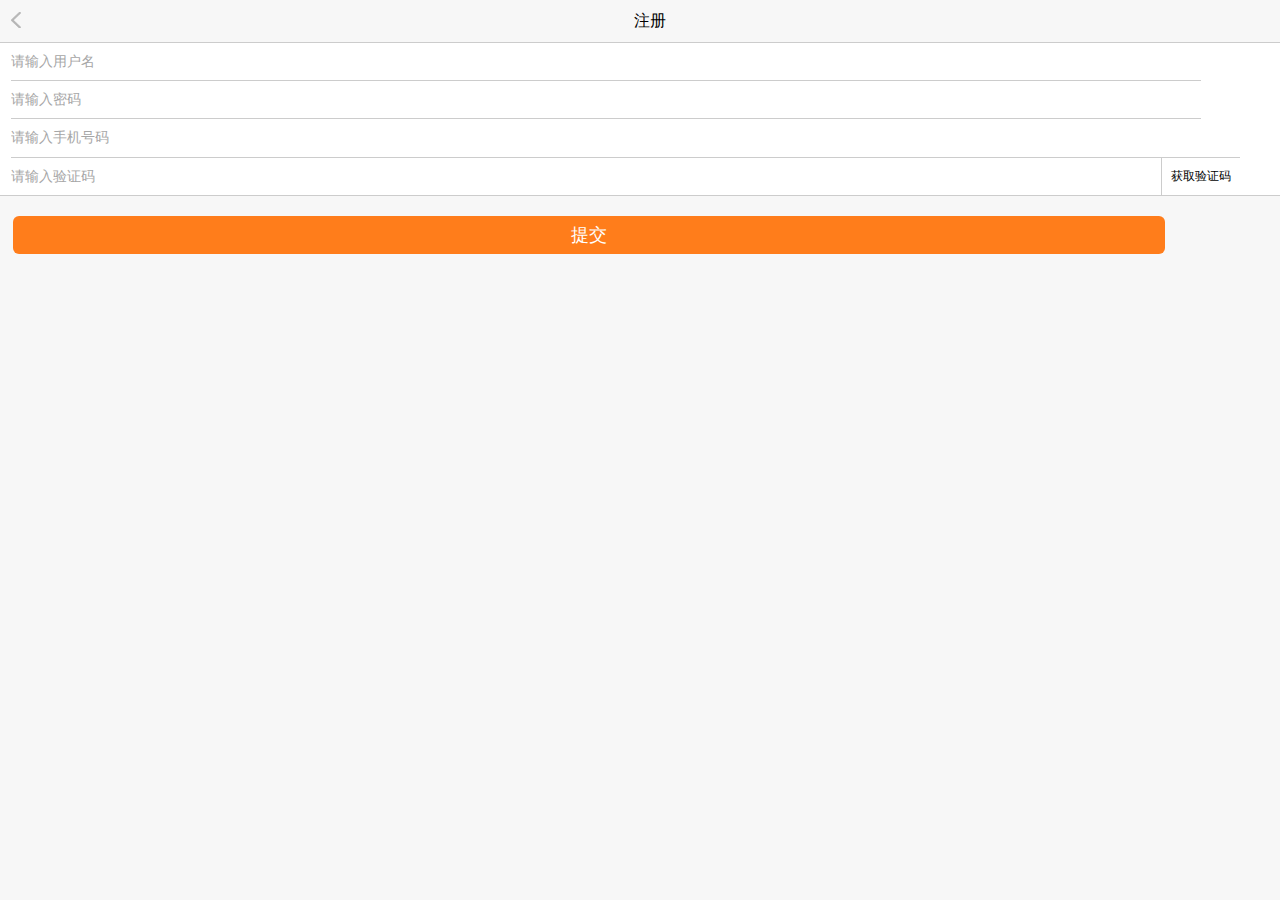
<file: 项目/首页/html/dengluzhuce/add.html>
<!DOCTYPE html>
<html>
	<head>
		<meta charset="UTF-8">
		<title></title>
		<meta name="viewport" content="initial-scale=1.0, maximum-scale=1.0, user-scalable=no" />
		<link rel="stylesheet" type="text/css" href="../../css/dengluzhuce/add.css"/>
	</head>
	<body>
		<div class="warp">
			<header>
			
					<img src="../../img/denglu/c_03.png"/>
			
				
				<h2>注册</h2>
			</header>
			<section>
				<div class="main1">
					<div class="main1_one">
						<input type="text" placeholder="请输入用户名" />
					</div>
				</div>
				<div class="main2">
					<div class="main2_one">
						<input type="text" placeholder="请输入密码" />
					</div>
				</div>
				<div class="main3">
					<div class="main3_one">
						<input type="text" placeholder="请输入手机号码" />
					</div>
				</div>
				<div class="main4">
					<div class="main4_one">
						<input type="text" placeholder="请输入验证码" />
						
							<h2>获取验证码</h2>
						
					</div>
				</div>
					<div class="main5">
					<div class="main5_one">
						<h2>提交</h2>
					</div>
				</div>
			</section>
		</div>
	</body>
</html>
</file>
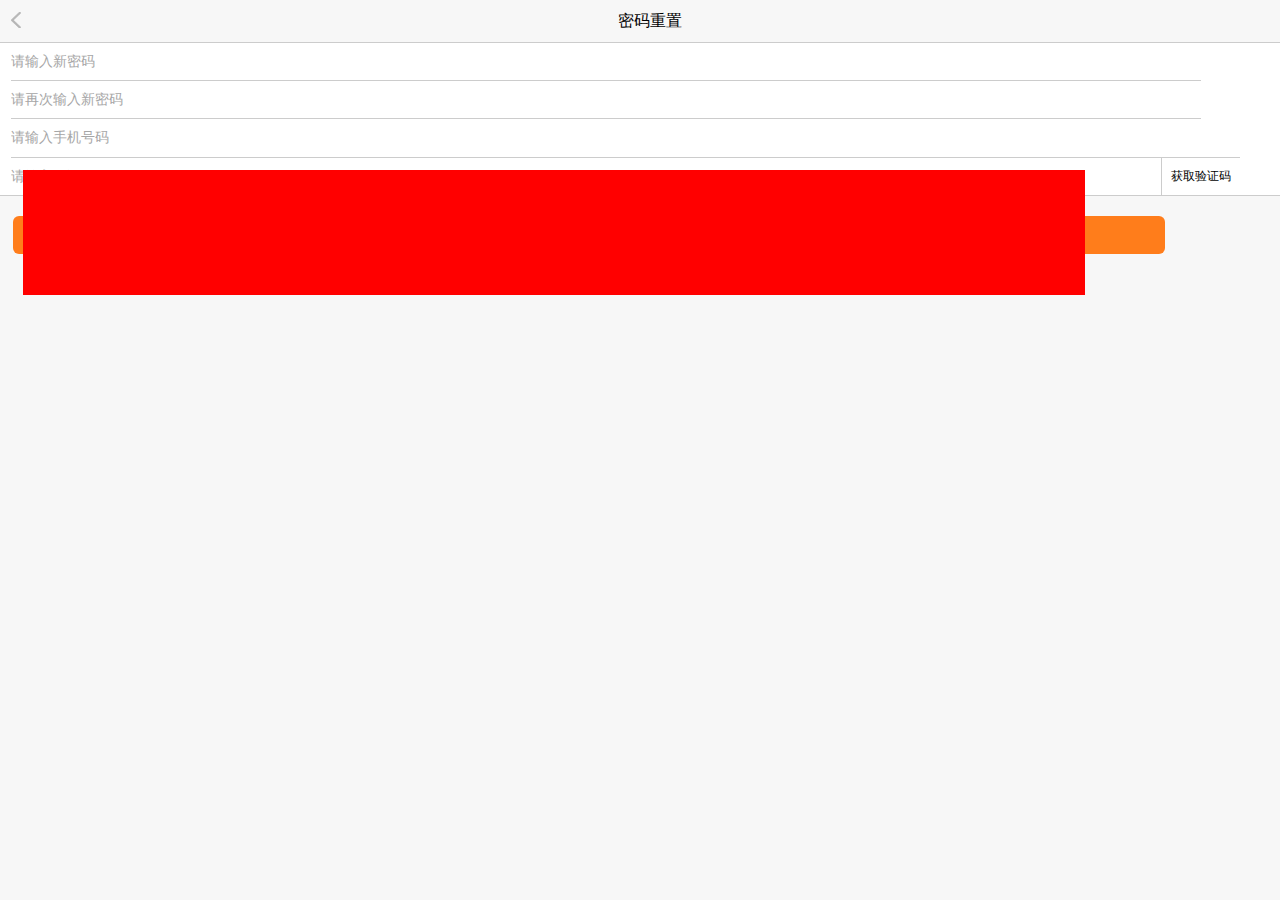
<file: 项目/首页/html/dengluzhuce/reseat.html>
<!DOCTYPE html>
<html>

	<head>
		<meta charset="UTF-8">
		<title></title>
		<meta name="viewport" content="initial-scale=1.0, maximum-scale=1.0, user-scalable=no" />
		<link rel="stylesheet" type="text/css" href="../../css/dengluzhuce/reseat.css" />
	</head>

	<body>
		<div class="warp">
			<header>

				<img src="../../img/denglu/c_03.png" />

				<h2>密码重置</h2>
			</header>
			<section>
				<div class="main1">
					<div class="main1_one">
						<input type="text" placeholder="请输入新密码" />
					</div>
				</div>
				<div class="main2">
					<div class="main2_one">
						<input type="text" placeholder="请再次输入新密码" />
					</div>
				</div>
				<div class="main3">
					<div class="main3_one">
						<input type="text" placeholder="请输入手机号码" />
					</div>
				</div>
				<div class="main4">
					<div class="main4_one">
						<input type="text" placeholder="请输入验证码" />

						<h2>获取验证码</h2>

					</div>
				</div>
				<div class="main5">
					<div class="main5_one">
						<h2>提交</h2>
					</div>
				</div>
				<div class="reset_lose">

				</div>
			</section>
		</div>
	</body>

</html>
</file>
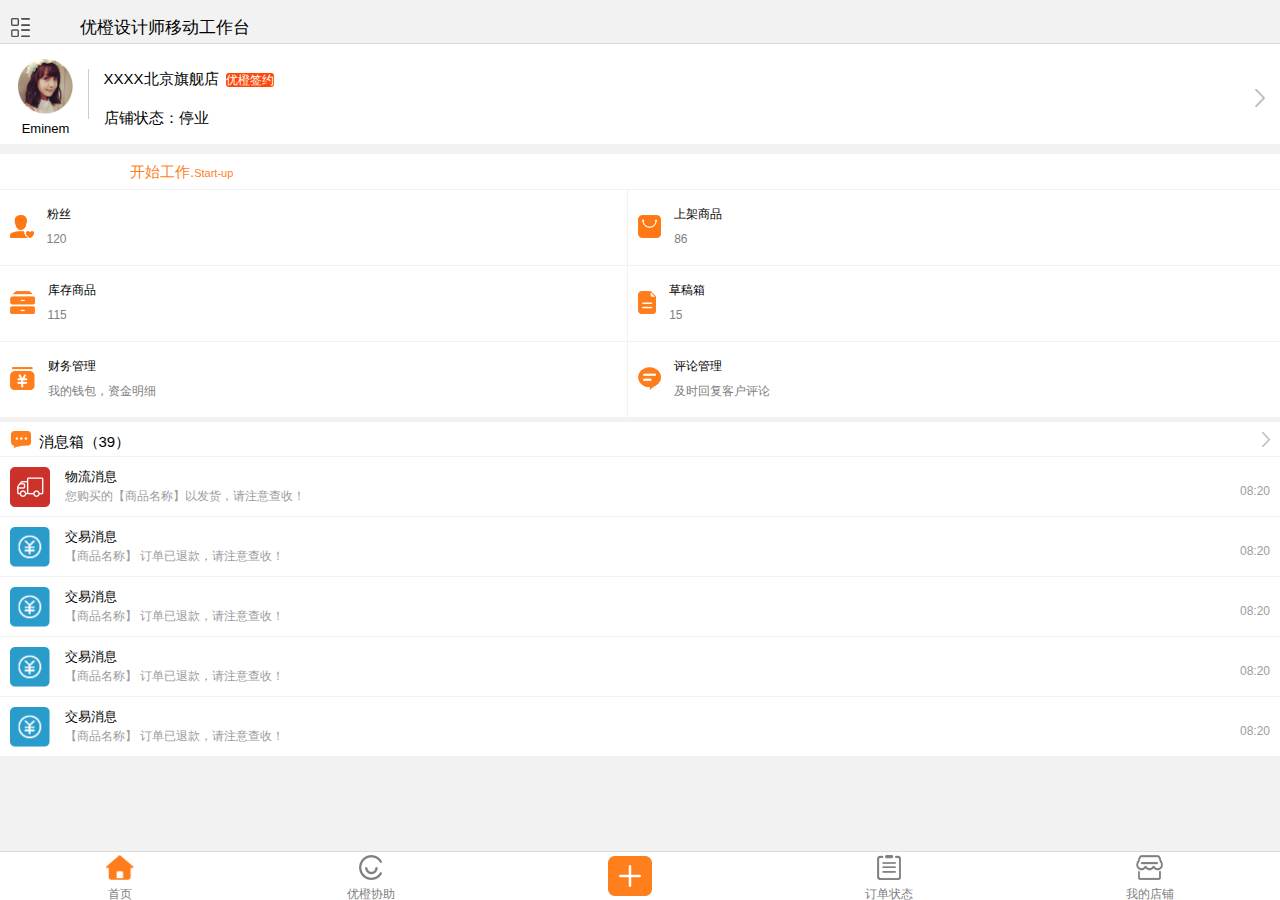
<file: 项目/首页/html/shouye/shouye.html>
<!DOCTYPE html>
<html>
	<head>
		<meta charset="UTF-8">
		<meta name="viewport" content="initial-scale=1.0, maximum-scale=1.0, user-scalable=no" />
		<title></title>
	
		<link rel="stylesheet" type="text/css" href="../../css/shouye/project.css" />
	</head>

	<body>
		<div class="warp">
			<div class="content">
				<div class="one">
					<header>
						<img src="../../img/shouye/a_03.png" />
						<h2>优橙设计师移动工作台</h2>
					</header>
					<section>
						<div class="main1">
							<dl>
								<dt><img src="../../img/shouye/a_07.png"/></dt>
								<dd>Eminem</dd>
							</dl>
							<img src="../../img/shouye/w_03.png" class="shu" />
							<ul>
								<li>XXXX北京旗舰店<span>优橙签约</span></li>
								<li>店铺状态：
									<a>停业</a>
								</li>
							</ul>
							<img src="../../img/shouye/a_10.png" class="you" />
						</div>
						<div class="main2">
							<h2>开始工作.<a href="">Start-up</a></h2>
						</div>
						<div class="main3">
							<div class="main3_left">
								<dl>
									<dt><img src="../../img/shouye/a_14.png"/></dt>
									<dd>
										<p>粉丝</p>
										<a href="">120</a>
									</dd>
								</dl>
							</div>
							<div class="main3_right">
								<dl>
									<dt><img src="../../img/shouye/a_16.png"/></dt>
									<dd>
										<p>上架商品</p>
										<a href="">86</a>
									</dd>
								</dl>
							</div>
						</div>
						<div class="main3">
							<div class="main3_left">
								<dl>
									<dt><img src="../../img/shouye/a_23.png"/></dt>
									<dd>
										<p>库存商品</p>
										<a href="">115</a>
									</dd>
								</dl>
							</div>
							<div class="main3_right">
								<dl>
									<dt><img src="../../img/shouye/a_21.png"/></dt>
									<dd>
										<p>草稿箱</p>
										<a href="">15</a>
									</dd>
								</dl>
							</div>
						</div>
						<div class="main3">
							<div class="main3_left">
								<dl>
									<dt><img src="../../img/shouye/a_27.png"/></dt>
									<dd>
										<p>财务管理</p>
										<a href="">我的钱包，资金明细</a>
									</dd>
								</dl>
							</div>
							<div class="main3_right">
								<dl>
									<dt><img src="../../img/shouye/a_29.png"/></dt>
									<dd>
										<p>评论管理</p>
										<a href="">及时回复客户评论</a>
									</dd>
								</dl>
							</div>
						</div>
						<div class="main4" id="main4">
							<dl>
								<dt><img src="../../img/shouye/a_33.png"/></dt>
								<dd>消息箱（39）</dd>
							</dl>
							<img src="../../img/shouye/a_10.png" class="main4_one" />
						</div>
						<div class="mian5">
							<dl>
								<dt><img src="../../img/shouye/a_37.png"/></dt>
								<dd>
									<h2>物流消息</h2>
									<p>您购买的【商品名称】以发货，请注意查收！</p>
								</dd>
							</dl>
							<span>08:20</span>
						</div>
						<div class="mian5">
							<dl>
								<dt><img src="../../img/shouye/a_42.png"/></dt>
								<dd>
									<h2>交易消息</h2>
									<p>【商品名称】 订单已退款，请注意查收！</p>
								</dd>
							</dl>
							<span>08:20</span>
						</div>
						<div class="mian5">
							<dl>
								<dt><img src="../../img/shouye/a_42.png"/></dt>
								<dd>
									<h2>交易消息</h2>
									<p>【商品名称】 订单已退款，请注意查收！</p>
								</dd>
							</dl>
							<span>08:20</span>
						</div>
						<div class="mian5">
							<dl>
								<dt><img src="../../img/shouye/a_42.png"/></dt>
								<dd>
									<h2>交易消息</h2>
									<p>【商品名称】 订单已退款，请注意查收！</p>
								</dd>
							</dl>
							<span>08:20</span>
						</div>
						<div class="mian5">
							<dl>
								<dt><img src="../../img/shouye/a_42.png"/></dt>
								<dd>
									<h2>交易消息</h2>
									<p>【商品名称】 订单已退款，请注意查收！</p>
								</dd>
							</dl>
							<span>08:20</span>
						</div>

					</section>

				</div>
				<div class="two">
					2
				</div>
				<div class="three">3</div>
				<div class="four">4</div>
				<div class="five">5</div>
			</div>
			<footer>

				<dl>
					<dt><img src="../../img/shouye/a_49.png"/></dt>
					<dd>首页</dd>
				</dl>
				<dl id="YouChen">
					<dt><img src="../../img/shouye/a_54.png"/></dt>
					<dd>优橙协助</dd>
				</dl>
				<dl class="jiahao">
					<dt><img src="../../img/shouye/a_51.png" /></dt>
					<dd></dd>
				</dl>

				<dl>
					<dt><img src="../../img/shouye/a_57.png"/></dt>
					<dd>订单状态</dd>
				</dl>
				<dl>
					<dt><img src="../../img/shouye/a_60.png"/></dt>
					<dd>我的店铺</dd>
				</dl>
			</footer>
		</div>
	</body>

</html>
<script src="../../js/zepto.min.js" type="text/javascript" charset="utf-8"></script>
<script src="../../js/shouye_move.js" type="text/javascript" charset="utf-8"></script>
<script type="text/javascript">
	$(function() {
		$("footer>dl").on("click", function() {
			var index = $(this).index();
			//			if(index > 2) {
			//				index = index - 1;
			//			}

			$(".content").css({
				'transition': 'left 1s',
				'left': -index * 100 + '%'
			})

			$("footer dl").removeClass('on').eq(index).addClass('on');
		})

	})


</script>
</file>
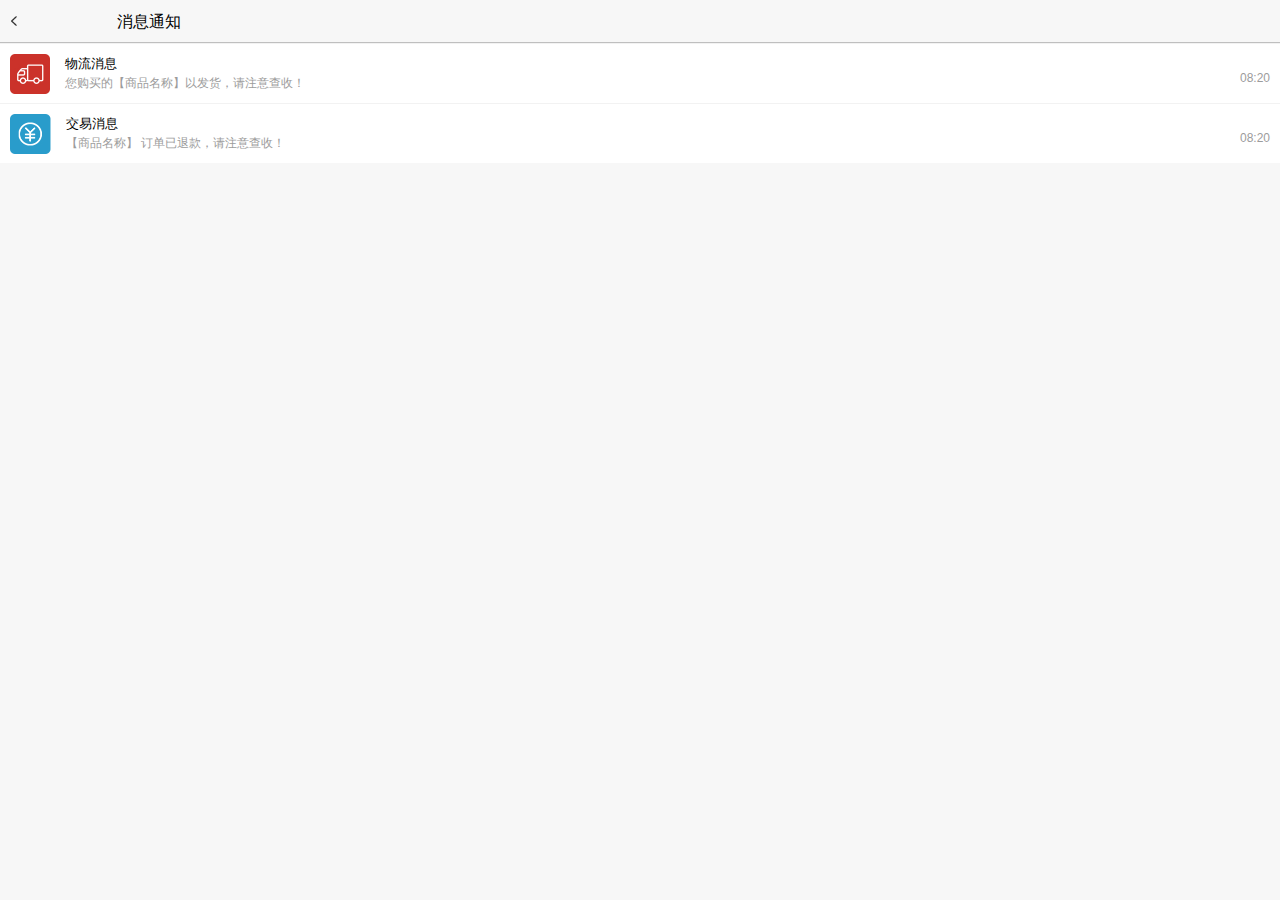
<file: 项目/首页/html/xiaoxitongzhi/xiaoxitongzhi.html>
<!DOCTYPE html>
<html>

	<head>
		<meta charset="utf-8">
		<meta name="viewport" content="initial-scale=1.0, maximum-scale=1.0, user-scalable=no" />
		<title></title>
		<link rel="stylesheet" type="text/css" href="../../css/xiaoxi/index.css" />
		<script type="text/javascript">
			document.addEventListener('plusready', function() {
				//console.log("所有plus api都应该在此事件发生后调用，否则会出现plus is undefined。"
			});
		</script>
	</head>

	<body>
		<div class="warp">
			<header>
				<img src="../../img/xiaoxi/d_03.png" id="oImg"/>
				<h2>消息通知</h2>
			</header>
			<section>
				<div class="mian5">
					<dl>
						<dt><img src="../../img/xiaoxi/a_37.png"/></dt>
						<dd>
							<h2>物流消息</h2>
							<p>您购买的【商品名称】以发货，请注意查收！</p>
						</dd>
					</dl>
					<span>08:20</span>
				</div>
				<div class="mian5">
					<dl>
						<dt><img src="../../img/xiaoxi/a_40.png"/></dt>
						<dd>
							<h2>交易消息</h2>
							<p>【商品名称】 订单已退款，请注意查收！</p>
						</dd>
					</dl>
					<span>08:20</span>
				</div>

			</section>
			<footer></footer>
		</div>

	</body>

</html>
<script type="text/javascript">
	var Oimg=document.getElementById("oImg");
	Oimg.onclick=function(){
		location.href="../shouye/shouye.html";
	}
</script>
</file>
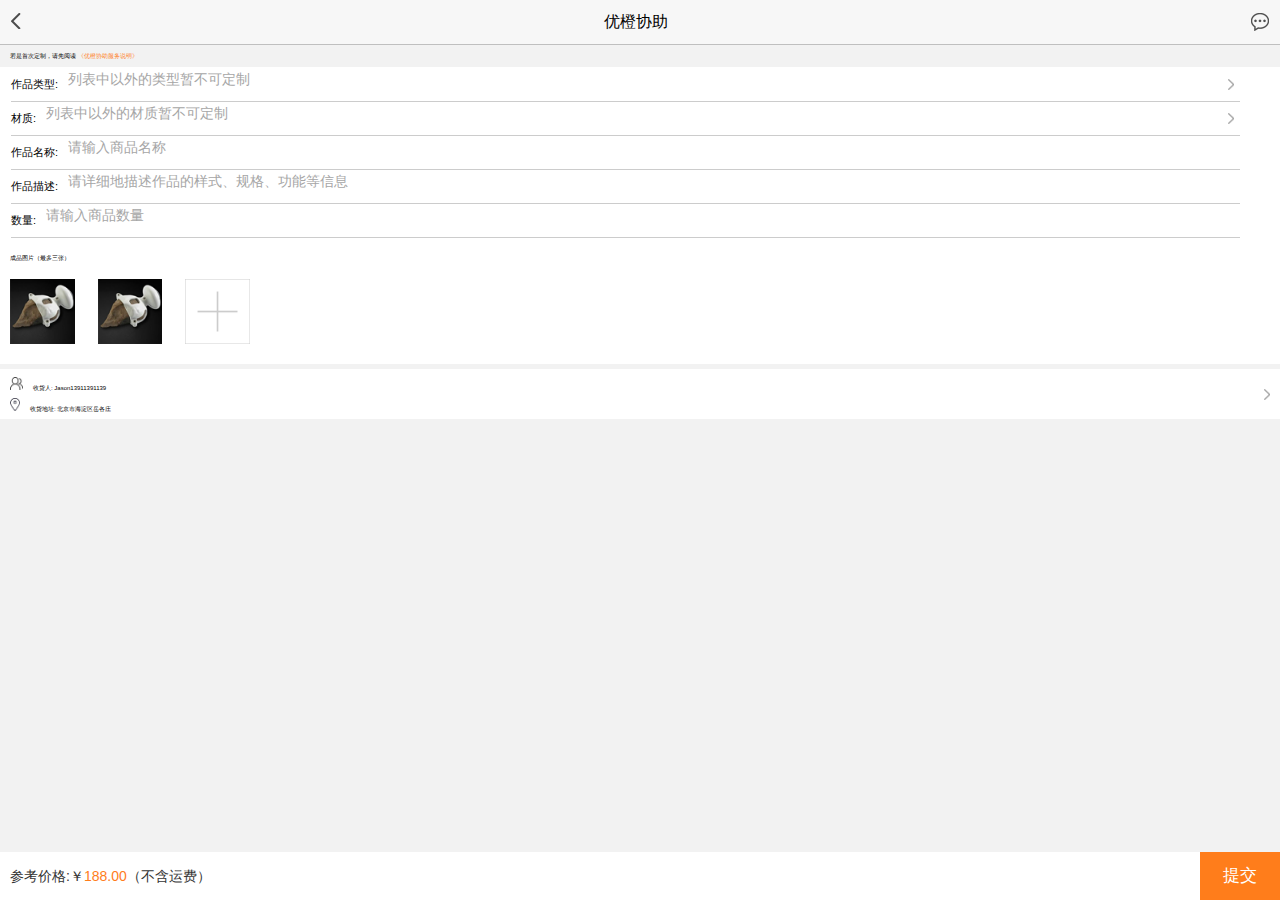
<file: 项目/首页/html/youchengxiezhu/youchengxiezhu.html>
<!doctype html>
<html lang="en">

	<head>
		<meta charset="UTF-8" />
		<meta name="viewport" content="width=device-width, user-scalable=no, initial-scale=1.0, maximum-scale=1.0, minimum-scale=1.0" />
		<title>Document</title>
		<link rel="stylesheet" type="text/css" href="../../css/youcheng/youchengxiezhu.css" />
	</head>

	<body>
		<div class="warp">
			<header>
				<img src="../../img/youchengxiezhu/y_06.png" id="Oimg"/>
				<h2>优橙协助</h2>
				<img src="../../img/youchengxiezhu/y_03.png" />
			</header>
			<section>
				<div class="main1">
					<p>若是首次定制，请先阅读
						<a href="">《优橙协助服务说明》</a>
					</p>
				</div>
				<div class="main2">
					<div class="main2_one">
						<h2>作品类型:</h2><input type="text" placeholder="列表中以外的类型暂不可定制" />
						<img src="../../img/youchengxiezhu/y_11.png" class="main2_one_img" />
					</div>
				</div>
				<div class="main3">
					<div class="main3_one">
						<h2>材质:</h2><input type="text" placeholder="列表中以外的材质暂不可定制" />
						<img src="../../img/youchengxiezhu/y_11.png" class="main3_one_img" />
					</div>
				</div>
				<div class="main4">
					<div class="main4_one">
						<h2>作品名称:</h2><input type="text" placeholder="请输入商品名称" />
					</div>
				</div>
				<div class="main4">
					<div class="main4_one">
						<h2>作品描述:</h2><input type="text" placeholder="请详细地描述作品的样式、规格、功能等信息" />
					</div>
				</div>
				<div class="main4">
					<div class="main4_one">
						<h2>数量:</h2><input type="text" placeholder="请输入商品数量" />
					</div>
				</div>
				<div class="main5">
					<h2>成品图片（最多三张）</h2>
				</div>
				<div class="main6">
					<img src="../../img/youchengxiezhu/y_14.png"/>
					<img src="../../img/youchengxiezhu/y_14.png"/>
					<img src="../../img/youchengxiezhu/images/e_03.png"/>
				</div>
				<div class="main7">
					<div class="mian7_one">
						<h2><img src="../../img/youchengxiezhu/y_22.png"/>收货人: <a href="">Jason</a><a>13911391139</a></h2>
						<h2><img src="../../img/youchengxiezhu/y_26.png"/>收货地址: <a href="">北京市海淀区岳各庄</a></h2>
					</div>
					<img src="../../img/youchengxiezhu/y_11.png" class="m7_img"/>
				</div>
			</section>
			<footer>
				<h2>参考价格:￥<a href="">188.00</a>（不含运费）</h2>
				<div class="add">
					<h3>提交</h3></div>
			</footer>
		</div>
	</body>

</html>
<script type="text/javascript">
	var Oimg=document.getElementById("Oimg");
	Oimg.onclick=function(){
		location.href="../shouye/shouye.html";
	}
</script>
</file>
<file: 项目/首页/css/dengluzhuce/add.css>
@import url(reset.css);
.warp {
  width: 100%;
  height: 100%;
  background: none;
}
.warp {
  display: -webkit-box;
  -webkit-box-orient: vertical;
  background: #f7f7f7;
}
header {
  display: -webkit-box;
  -webkit-box-orient: horizontal;
  width: 100%;
  height: 4.2rem;
  background: #f7f7f7;
  border-bottom: 1px solid #cccccc;
}
header img {
  width: auto;
  height: 1.6rem;
  background: none;
  margin-left: 1.1rem;
  margin-top: 1.2rem;
}
header h2 {
  font-size: 1.6rem;
  -webkit-box-flex: 1;
  line-height: 4.2rem;
  text-align: center;
}
section {
  display: -webkit-box;
  -webkit-box-orient: vertical;
}
section .main1 {
  display: -webkit-box;
  -webkit-box-orient: horizontal;
  width: 100%;
  height: 3.8rem;
  background: #ffffff;
}
section .main1 .main1_one {
  display: -webkit-box;
  -webkit-box-orient: horizontal;
  width: 93%;
  height: 3.7rem;
  background: none;
  margin-left: 1.1rem;
  border-bottom: 1px solid #cccccc;
}
section .main1 .main1_one input {
  display: -webkit-box;
  -webkit-box-orient: horizontal;
  width: 80%;
  height: 3.7rem;
  background: none;
  border: none;
  outline: none;
}
section .main1 .main1_one input::-webkit-input-placeholder {
  color: #a6a6a6;
  font-size: 1.4rem;
}
section .main2 {
  display: -webkit-box;
  -webkit-box-orient: horizontal;
  width: 100%;
  height: 3.8rem;
  background: #ffffff;
}
section .main2 .main2_one {
  display: -webkit-box;
  -webkit-box-orient: horizontal;
  width: 93%;
  height: 3.7rem;
  background: none;
  margin-left: 1.1rem;
  border-bottom: 1px solid #cccccc;
}
section .main2 .main2_one input {
  display: -webkit-box;
  -webkit-box-orient: horizontal;
  width: 80%;
  height: 3.7rem;
  background: none;
  border: none;
  outline: none;
}
section .main2 .main2_one input::-webkit-input-placeholder {
  color: #a6a6a6;
  font-size: 1.4rem;
}
section .main3 {
  display: -webkit-box;
  -webkit-box-orient: horizontal;
  width: 100%;
  height: 3.8rem;
  background: #ffffff;
}
section .main3 .main3_one {
  display: -webkit-box;
  -webkit-box-orient: horizontal;
  width: 93%;
  height: 3.7rem;
  background: none;
  margin-left: 1.1rem;
}
section .main3 .main3_one input {
  display: -webkit-box;
  -webkit-box-orient: horizontal;
  width: 80%;
  height: 3.7rem;
  background: none;
  border: none;
  outline: none;
}
section .main3 .main3_one input::-webkit-input-placeholder {
  color: #a6a6a6;
  font-size: 1.4rem;
}
section .main4 {
  display: -webkit-box;
  -webkit-box-orient: horizontal;
  width: 100%;
  height: 3.8rem;
  background: #ffffff;
  border-bottom: 1px solid #cccccc;
}
section .main4 .main4_one {
  display: -webkit-box;
  -webkit-box-orient: horizontal;
  width: 96%;
  height: 3.7rem;
  background: none;
  margin-left: 1.1rem;
  border-top: 1px solid #cccccc;
}
section .main4 .main4_one input {
  display: -webkit-box;
  -webkit-box-orient: horizontal;
  width: 69%;
  height: 3.7rem;
  background: none;
  border: none;
  outline: none;
  -webkit-box-flex: 1;
}
section .main4 .main4_one input::-webkit-input-placeholder {
  color: #a6a6a6;
  font-size: 1.4rem;
}
section .main4 .main4_one h2 {
  display: -webkit-box;
  -webkit-box-orient: horizontal;
  display: inline-block;
  width: 7.8rem;
  height: 3.7rem;
  background: none;
  text-align: center;
  line-height: 3.7rem;
  border-left: 1px solid #cccccc;
  column-rule: black;
}
section .main5 {
  display: -webkit-box;
  -webkit-box-orient: horizontal;
  width: 100%;
  height: 3.8rem;
  background: none;
  margin-top: 2rem;
}
section .main5 .main5_one {
  width: 90%;
  height: 3.8rem;
  background: #ff7d1b;
  margin-left: 1.3rem;
  border-radius: 0.6rem;
  text-align: center;
  line-height: 3.8rem;
}
section .main5 .main5_one h2 {
  font-size: 1.8rem;
  color: white;
}
</file>
<file: 项目/首页/css/dengluzhuce/reseat.css>
@import url(reset.css);
.warp {
  width: 100%;
  height: 100%;
  background: none;
}
.warp {
  display: -webkit-box;
  -webkit-box-orient: vertical;
  background: #f7f7f7;
}
header {
  display: -webkit-box;
  -webkit-box-orient: horizontal;
  width: 100%;
  height: 4.2rem;
  background: #f7f7f7;
  border-bottom: 1px solid #cccccc;
}
header img {
  width: auto;
  height: 1.6rem;
  background: none;
  margin-left: 1.1rem;
  margin-top: 1.2rem;
}
header h2 {
  font-size: 1.6rem;
  -webkit-box-flex: 1;
  line-height: 4.2rem;
  text-align: center;
}
section {
  display: -webkit-box;
  -webkit-box-orient: vertical;
}
section .main1 {
  display: -webkit-box;
  -webkit-box-orient: horizontal;
  width: 100%;
  height: 3.8rem;
  background: #ffffff;
}
section .main1 .main1_one {
  display: -webkit-box;
  -webkit-box-orient: horizontal;
  width: 93%;
  height: 3.7rem;
  background: none;
  margin-left: 1.1rem;
  border-bottom: 1px solid #cccccc;
}
section .main1 .main1_one input {
  display: -webkit-box;
  -webkit-box-orient: horizontal;
  width: 80%;
  height: 3.7rem;
  background: none;
  border: none;
  outline: none;
}
section .main1 .main1_one input::-webkit-input-placeholder {
  color: #a6a6a6;
  font-size: 1.4rem;
}
section .main2 {
  display: -webkit-box;
  -webkit-box-orient: horizontal;
  width: 100%;
  height: 3.8rem;
  background: #ffffff;
}
section .main2 .main2_one {
  display: -webkit-box;
  -webkit-box-orient: horizontal;
  width: 93%;
  height: 3.7rem;
  background: none;
  margin-left: 1.1rem;
  border-bottom: 1px solid #cccccc;
}
section .main2 .main2_one input {
  display: -webkit-box;
  -webkit-box-orient: horizontal;
  width: 80%;
  height: 3.7rem;
  background: none;
  border: none;
  outline: none;
}
section .main2 .main2_one input::-webkit-input-placeholder {
  color: #a6a6a6;
  font-size: 1.4rem;
}
section .main3 {
  display: -webkit-box;
  -webkit-box-orient: horizontal;
  width: 100%;
  height: 3.8rem;
  background: #ffffff;
}
section .main3 .main3_one {
  display: -webkit-box;
  -webkit-box-orient: horizontal;
  width: 93%;
  height: 3.7rem;
  background: none;
  margin-left: 1.1rem;
}
section .main3 .main3_one input {
  display: -webkit-box;
  -webkit-box-orient: horizontal;
  width: 80%;
  height: 3.7rem;
  background: none;
  border: none;
  outline: none;
}
section .main3 .main3_one input::-webkit-input-placeholder {
  color: #a6a6a6;
  font-size: 1.4rem;
}
section .main4 {
  display: -webkit-box;
  -webkit-box-orient: horizontal;
  width: 100%;
  height: 3.8rem;
  background: #ffffff;
  border-bottom: 1px solid #cccccc;
}
section .main4 .main4_one {
  display: -webkit-box;
  -webkit-box-orient: horizontal;
  width: 96%;
  height: 3.7rem;
  background: none;
  margin-left: 1.1rem;
  border-top: 1px solid #cccccc;
}
section .main4 .main4_one input {
  display: -webkit-box;
  -webkit-box-orient: horizontal;
  width: 69%;
  height: 3.7rem;
  background: none;
  border: none;
  outline: none;
  -webkit-box-flex: 1;
}
section .main4 .main4_one input::-webkit-input-placeholder {
  color: #a6a6a6;
  font-size: 1.4rem;
}
section .main4 .main4_one h2 {
  display: -webkit-box;
  -webkit-box-orient: horizontal;
  display: inline-block;
  width: 7.8rem;
  height: 3.7rem;
  background: none;
  text-align: center;
  line-height: 3.7rem;
  border-left: 1px solid #cccccc;
  color: black;
}
section .main5 {
  display: -webkit-box;
  -webkit-box-orient: horizontal;
  width: 100%;
  height: 3.8rem;
  background: none;
  margin-top: 2rem;
}
section .main5 .main5_one {
  width: 90%;
  height: 3.8rem;
  background: #ff7d1b;
  margin-left: 1.3rem;
  border-radius: 0.6rem;
  text-align: center;
  line-height: 3.8rem;
}
section .main5 .main5_one h2 {
  font-size: 1.8rem;
  color: white;
}
section .reset_lose {
  display: -webkit-box;
  -webkit-box-orient: horizontal;
  width: 83%;
  height: 12.5rem;
  background: #ff0000;
  position: absolute;
  left: 2.3rem;
  top: 17rem;
}
</file>
<file: 项目/首页/css/shouye/project.css>
@import url(reset.css);
html,
body,
.warp {
  width: 100%;
  height: 100%;
  background: none;
  overflow: hidden;
  box-sizing: border-box;
}
.warp {
  display: -webkit-box;
  -webkit-box-orient: vertical;
}
.warp .content {
  width: 100%;
  height: auto;
  background: none;
  -webkit-box-flex: 1;
  display: -webkit-box;
  -webkit-box-orient: horizontal;
  position: relative;
  left: 0%;
}
.warp .content > div {
  width: 100%;
  height: auto;
  background: none;
}
.warp .content .one {
  display: -webkit-box;
  -webkit-box-orient: vertical;
}
.warp .content .one header {
  display: -webkit-box;
  -webkit-box-orient: horizontal;
  width: 100%;
  height: 4.3rem;
  background: #f2f2f2;
  border-bottom: 1px solid #d9d9d9;
}
.warp .content .one header img {
  width: auto;
  height: 1.9rem;
  background: none;
  margin-top: 1.8rem;
  margin-left: 1.1rem;
}
.warp .content .one header h2 {
  font-size: 1.7rem;
  margin-top: 1.5rem;
  margin-left: 5rem;
}
.warp .content .one section {
  -webkit-box-flex: 1;
  background: #f2f2f2;
  overflow: auto;
}
.warp .content .one section::-webkit-scrollbar {
  width: 0;
}
.warp .content .one section .main1 {
  display: -webkit-box;
  -webkit-box-orient: horizontal;
  width: 100%;
  height: 10rem;
  background: #ffffff;
  position: relative;
}
.warp .content .one section .main1 dl {
  margin-top: 1.5rem;
  margin-left: 1.8rem;
  text-align: center;
}
.warp .content .one section .main1 dl img {
  width: auto;
  height: 5.5rem;
  background: none;
}
.warp .content .one section .main1 dl dd {
  font-size: 1.3rem;
}
.warp .content .one section .main1 .shu {
  height: 5rem;
  margin-top: 2.5rem;
  margin-left: 1.5rem;
}
.warp .content .one section .main1 ul {
  margin-top: 2.4rem;
  margin-left: 1.5rem;
  font-size: 1.5rem;
}
.warp .content .one section .main1 ul li:nth-child(1) span {
  width: 4.5rem;
  height: 1.3rem;
  background: #ff4808;
  font-size: 1.2rem;
  color: white;
  margin-left: 0.7rem;
  border-radius: 3px;
}
.warp .content .one section .main1 ul li:nth-child(2) {
  margin-top: 1.6rem;
}
.warp .content .one section .main1 .you {
  position: absolute;
  right: 1.5rem;
  top: 4.5rem;
  width: auto;
  height: 1.8rem;
  background: none;
}
.warp .content .one section .main2 {
  display: -webkit-box;
  -webkit-box-orient: horizontal;
  width: 100%;
  height: 3.5rem;
  background: #ffffff;
  margin-top: 1rem;
  line-height: 3.5rem;
}
.warp .content .one section .main2 h2 {
  margin-left: 13rem;
  font-size: 1.5rem;
  color: #ff7f1d;
}
.warp .content .one section .main2 h2 a {
  font-size: 1.1rem;
  color: #ff7f1d;
}
.warp .content .one section .main3 {
  display: -webkit-box;
  -webkit-box-orient: horizontal;
  width: 100%;
  height: 7.5rem;
  background: #ffffff;
  border-top: 1px solid #f2f2f2;
}
.warp .content .one section .main3 .main3_left {
  display: -webkit-box;
  -webkit-box-orient: horizontal;
  width: 49%;
  height: 7.5rem;
  background: #ffffff;
  border-right: 1px solid #f2f2f2;
}
.warp .content .one section .main3 .main3_left dl {
  display: -webkit-box;
  -webkit-box-orient: horizontal;
  margin-top: 1.5rem;
  margin-left: 1rem;
}
.warp .content .one section .main3 .main3_left dl img {
  width: auto;
  height: 2.3rem;
  background: none;
  margin-top: 1rem;
}
.warp .content .one section .main3 .main3_left dl dd {
  margin-left: 1.3rem;
}
.warp .content .one section .main3 .main3_left dl dd h3 {
  font-size: 1.5rem;
}
.warp .content .one section .main3 .main3_left dl dd a {
  color: #808080;
  line-height: 3.2rem;
}
.warp .content .one section .main3 .main3_right {
  display: -webkit-box;
  -webkit-box-orient: horizontal;
  width: 50%;
  height: 7.5rem;
  background: #ffffff;
}
.warp .content .one section .main3 .main3_right dl {
  display: -webkit-box;
  -webkit-box-orient: horizontal;
  margin-top: 1.5rem;
  margin-left: 1rem;
}
.warp .content .one section .main3 .main3_right dl img {
  width: auto;
  height: 2.3rem;
  background: none;
  margin-top: 1rem;
}
.warp .content .one section .main3 .main3_right dl dd {
  margin-left: 1.3rem;
}
.warp .content .one section .main3 .main3_right dl dd h3 {
  font-size: 1.5rem;
}
.warp .content .one section .main3 .main3_right dl dd a {
  color: #808080;
  line-height: 3.2rem;
}
.warp .content .one section .main4 {
  display: -webkit-box;
  -webkit-box-orient: horizontal;
  width: 100%;
  height: 3.4rem;
  background: #ffffff;
  margin-top: 0.5rem;
}
.warp .content .one section .main4 dl {
  display: -webkit-box;
  -webkit-box-orient: horizontal;
  -webkit-box-flex: 1;
  margin-top: 0.9rem;
  margin-left: 1.1rem;
}
.warp .content .one section .main4 dl img {
  width: auto;
  height: 1.7rem;
  background: none;
}
.warp .content .one section .main4 dl dd {
  font-size: 1.5rem;
  margin-left: 0.8rem;
}
.warp .content .one section .main4 .main4_one {
  width: auto;
  height: 1.5rem;
  background: none;
  margin-top: 1rem;
  margin-right: 1rem;
}
.warp .content .one section .mian5 {
  display: -webkit-box;
  -webkit-box-orient: horizontal;
  width: 100%;
  height: 6rem;
  background: #ffffff;
  border-top: 1px solid #f2f2f2;
  box-sizing: border-box;
  position: relative;
}
.warp .content .one section .mian5 dl {
  display: -webkit-box;
  -webkit-box-orient: horizontal;
  margin-top: 1rem;
  margin-left: 1rem;
  -webkit-box-flex: 1;
}
.warp .content .one section .mian5 dl img {
  width: auto;
  height: 4rem;
  background: none;
}
.warp .content .one section .mian5 dl dd {
  margin-left: 1.5rem;
}
.warp .content .one section .mian5 dl dd h2 {
  font-size: 1.3rem;
}
.warp .content .one section .mian5 dl dd p {
  color: #9c9c9c;
}
.warp .content .one section .mian5 span {
  position: absolute;
  top: 2.5rem;
  right: 1rem;
  color: #9c9c9c;
}
.warp footer {
  display: -webkit-box;
  -webkit-box-orient: horizontal;
  width: 100%;
  height: 4.8rem;
  background: #ffffff;
  border-top: 1px solid #d9d9d9;
  text-align: center;
}
.warp footer dl {
  -webkit-box-flex: 1;
  margin-top: 0.3rem;
}
.warp footer dl img {
  width: auto;
  height: 2.5rem;
  background: none;
}
.warp footer dl dd {
  color: #808080;
}
.warp footer .jiahao img {
  width: auto;
  height: 4rem;
  background: none;
  margin-top: 0.1rem;
}
</file>
<file: 项目/首页/css/xiaoxi/index.css>
@import url(reset.css);
.warp {
  width: 100%;
  height: 100%;
  background: none;
}
.warp {
  display: -webkit-box;
  -webkit-box-orient: vertical;
}
header {
  display: -webkit-box;
  -webkit-box-orient: horizontal;
  width: 100%;
  height: 4.2rem;
  background: #f7f7f7;
  border-bottom: 1px solid #bfbfbf;
  text-align: center;
}
header img {
  width: auto;
  height: 1rem;
  background: none;
  margin-top: 1.6rem;
  margin-left: 1.1rem;
}
header h2 {
  font-size: 1.6rem;
  margin-top: 1rem;
  margin-left: 10rem;
}
section {
  background: #f7f7f7;
  -webkit-box-flex: 1;
}
section .mian5 {
  display: -webkit-box;
  -webkit-box-orient: horizontal;
  width: 100%;
  height: 6rem;
  background: #ffffff;
  border-top: 1px solid #f2f2f2;
  box-sizing: border-box;
  position: relative;
}
section .mian5 dl {
  display: -webkit-box;
  -webkit-box-orient: horizontal;
  margin-top: 1rem;
  margin-left: 1rem;
  -webkit-box-flex: 1;
}
section .mian5 dl img {
  width: auto;
  height: 4rem;
  background: none;
}
section .mian5 dl dd {
  margin-left: 1.5rem;
}
section .mian5 dl dd h2 {
  font-size: 1.3rem;
}
section .mian5 dl dd p {
  color: #9c9c9c;
}
section .mian5 span {
  position: absolute;
  top: 2.5rem;
  right: 1rem;
  color: #9c9c9c;
}
</file>
<file: 项目/首页/css/youcheng/youchengxiezhu.css>
@import url(reset.css);
html,
body,
.warp {
  width: 100%;
  height: 100%;
  background: none;
  font-size: 62.5%;
}
.warp {
  display: -webkit-box;
  -webkit-box-orient: vertical;
}
.warp header {
  display: -webkit-box;
  -webkit-box-orient: horizontal;
  width: 100%;
  height: 4.4rem;
  background: #f7f7f7;
  border-bottom: 1px solid #bfbfbf;
}
.warp header img:nth-child(1) {
  width: auto;
  height: 1.6rem;
  background: none;
  margin-top: 1.3rem;
  margin-left: 1.1rem;
}
.warp header h2 {
  font-size: 1.6rem;
  text-align: center;
  -webkit-box-flex: 1;
  line-height: 4.4rem;
}
.warp header img:nth-child(3) {
  width: auto;
  height: 1.8rem;
  background: none;
  margin-top: 1.3rem;
  margin-right: 1.1rem;
}
.warp section {
  overflow: auto;
  -webkit-box-flex: 1;
  background: #f2f2f2;
}
.warp section::-webkit-scrollbar {
  width: 0;
}
.warp section .main1 {
  display: -webkit-box;
  -webkit-box-orient: horizontal;
  width: 100%;
  height: 2.2rem;
  background: #f2f2f2;
  line-height: 2.2rem;
}
.warp section .main1 p {
  margin-left: 1rem;
}
.warp section .main1 p a {
  color: #ff7d1b;
}
.warp section .main2 {
  display: -webkit-box;
  -webkit-box-orient: horizontal;
  width: 100%;
  height: 3.4rem;
  background: #ffffff;
}
.warp section .main2 .main2_one {
  display: -webkit-box;
  -webkit-box-orient: horizontal;
  width: 96%;
  height: 3.4rem;
  background: none;
  margin-left: 1.1rem;
  border-bottom: 1px solid #cccccc;
  position: relative;
}
.warp section .main2 .main2_one h2 {
  font-size: 1.1rem;
  color: black;
  margin-right: 1rem;
  line-height: 3.4rem;
}
.warp section .main2 .main2_one input {
  display: -webkit-box;
  -webkit-box-orient: horizontal;
  width: 70%;
  height: 3rem;
  background: none;
  border: none;
  outline: none;
}
.warp section .main2 .main2_one .main2_one_img {
  width: auto;
  height: 1.1rem;
  background: none;
  position: absolute;
  right: 0.6rem;
  top: 1.2rem;
}
.warp section .main2 .main2_one input::-webkit-input-placeholder {
  color: #a6a6a6;
  font-size: 1.4rem;
}
.warp section .main3 {
  display: -webkit-box;
  -webkit-box-orient: horizontal;
  width: 100%;
  height: 3.4rem;
  background: #ffffff;
}
.warp section .main3 .main3_one {
  display: -webkit-box;
  -webkit-box-orient: horizontal;
  width: 96%;
  height: 3.4rem;
  background: none;
  margin-left: 1.1rem;
  border-bottom: 1px solid #cccccc;
  position: relative;
}
.warp section .main3 .main3_one h2 {
  font-size: 1.1rem;
  color: black;
  margin-right: 1rem;
  line-height: 3.4rem;
}
.warp section .main3 .main3_one input {
  display: -webkit-box;
  -webkit-box-orient: horizontal;
  width: 70%;
  height: 3rem;
  background: none;
  border: none;
  outline: none;
}
.warp section .main3 .main3_one .main3_one_img {
  width: auto;
  height: 1.1rem;
  background: none;
  position: absolute;
  right: 0.6rem;
  top: 1.2rem;
}
.warp section .main3 .main3_one input::-webkit-input-placeholder {
  color: #a6a6a6;
  font-size: 1.4rem;
}
.warp section .main4 {
  display: -webkit-box;
  -webkit-box-orient: horizontal;
  width: 100%;
  height: 3.4rem;
  background: #ffffff;
}
.warp section .main4 .main4_one {
  display: -webkit-box;
  -webkit-box-orient: horizontal;
  width: 96%;
  height: 3.4rem;
  background: none;
  margin-left: 1.1rem;
  border-bottom: 1px solid #cccccc;
  position: relative;
}
.warp section .main4 .main4_one h2 {
  font-size: 1.1rem;
  color: black;
  margin-right: 1rem;
  line-height: 3.4rem;
}
.warp section .main4 .main4_one input {
  display: -webkit-box;
  -webkit-box-orient: horizontal;
  width: 70%;
  height: 3rem;
  background: none;
  border: none;
  outline: none;
}
.warp section .main4 .main4_one input::-webkit-input-placeholder {
  color: #a6a6a6;
  font-size: 1.4rem;
}
.warp section .main5 {
  display: -webkit-box;
  -webkit-box-orient: horizontal;
  width: 100%;
  height: 4.2rem;
  background: #ffffff;
}
.warp section .main5 h2 {
  line-height: 4.2rem;
  margin-left: 1rem;
}
.warp section .main6 {
  display: -webkit-box;
  -webkit-box-orient: horizontal;
  width: 100%;
  height: 8.5rem;
  background: #ffffff;
  box-sizing: border-box;
}
.warp section .main6 img {
  display: -webkit-box;
  -webkit-box-orient: horizontal;
  width: auto;
  height: 6.5rem;
  background: none;
  padding: 0 1.3rem 0 1rem;
}
.warp section .main7 {
  display: -webkit-box;
  -webkit-box-orient: horizontal;
  width: 100%;
  height: 5rem;
  background: #ffffff;
  margin-top: 0.5rem;
}
.warp section .main7 .mian7_one {
  width: 100%;
  height: 3.5rem;
  background: none;
  -webkit-box-flex: 1;
  margin-top: 0.8rem;
  margin-left: 1rem;
}
.warp section .main7 .mian7_one h2 {
  line-height: 2rem;
}
.warp section .main7 .mian7_one h2 img {
  width: auto;
  height: 1.3rem;
  background: none;
  margin-right: 1rem;
}
.warp section .main7 .mian7_one h2 a {
  color: #000000;
}
.warp section .main7 .m7_img {
  width: auto;
  height: 1.1rem;
  background: none;
  padding: 2rem 1rem 0 0;
}
.warp footer {
  display: -webkit-box;
  -webkit-box-orient: horizontal;
  width: 100%;
  height: 4.8rem;
  background: #ffffff;
}
.warp footer h2 {
  line-height: 4.8rem;
  margin-left: 1rem;
  -webkit-box-flex: 1;
  font-size: 1.4rem;
  color: #333333;
}
.warp footer h2 a {
  color: #ff7d1b;
}
.warp footer .add {
  width: 8rem;
  height: 4.8rem;
  background: #ff7d1b;
}
.warp footer .add h3 {
  font-size: 1.7rem;
  text-align: center;
  line-height: 4.8rem;
  color: white;
}
</file>
